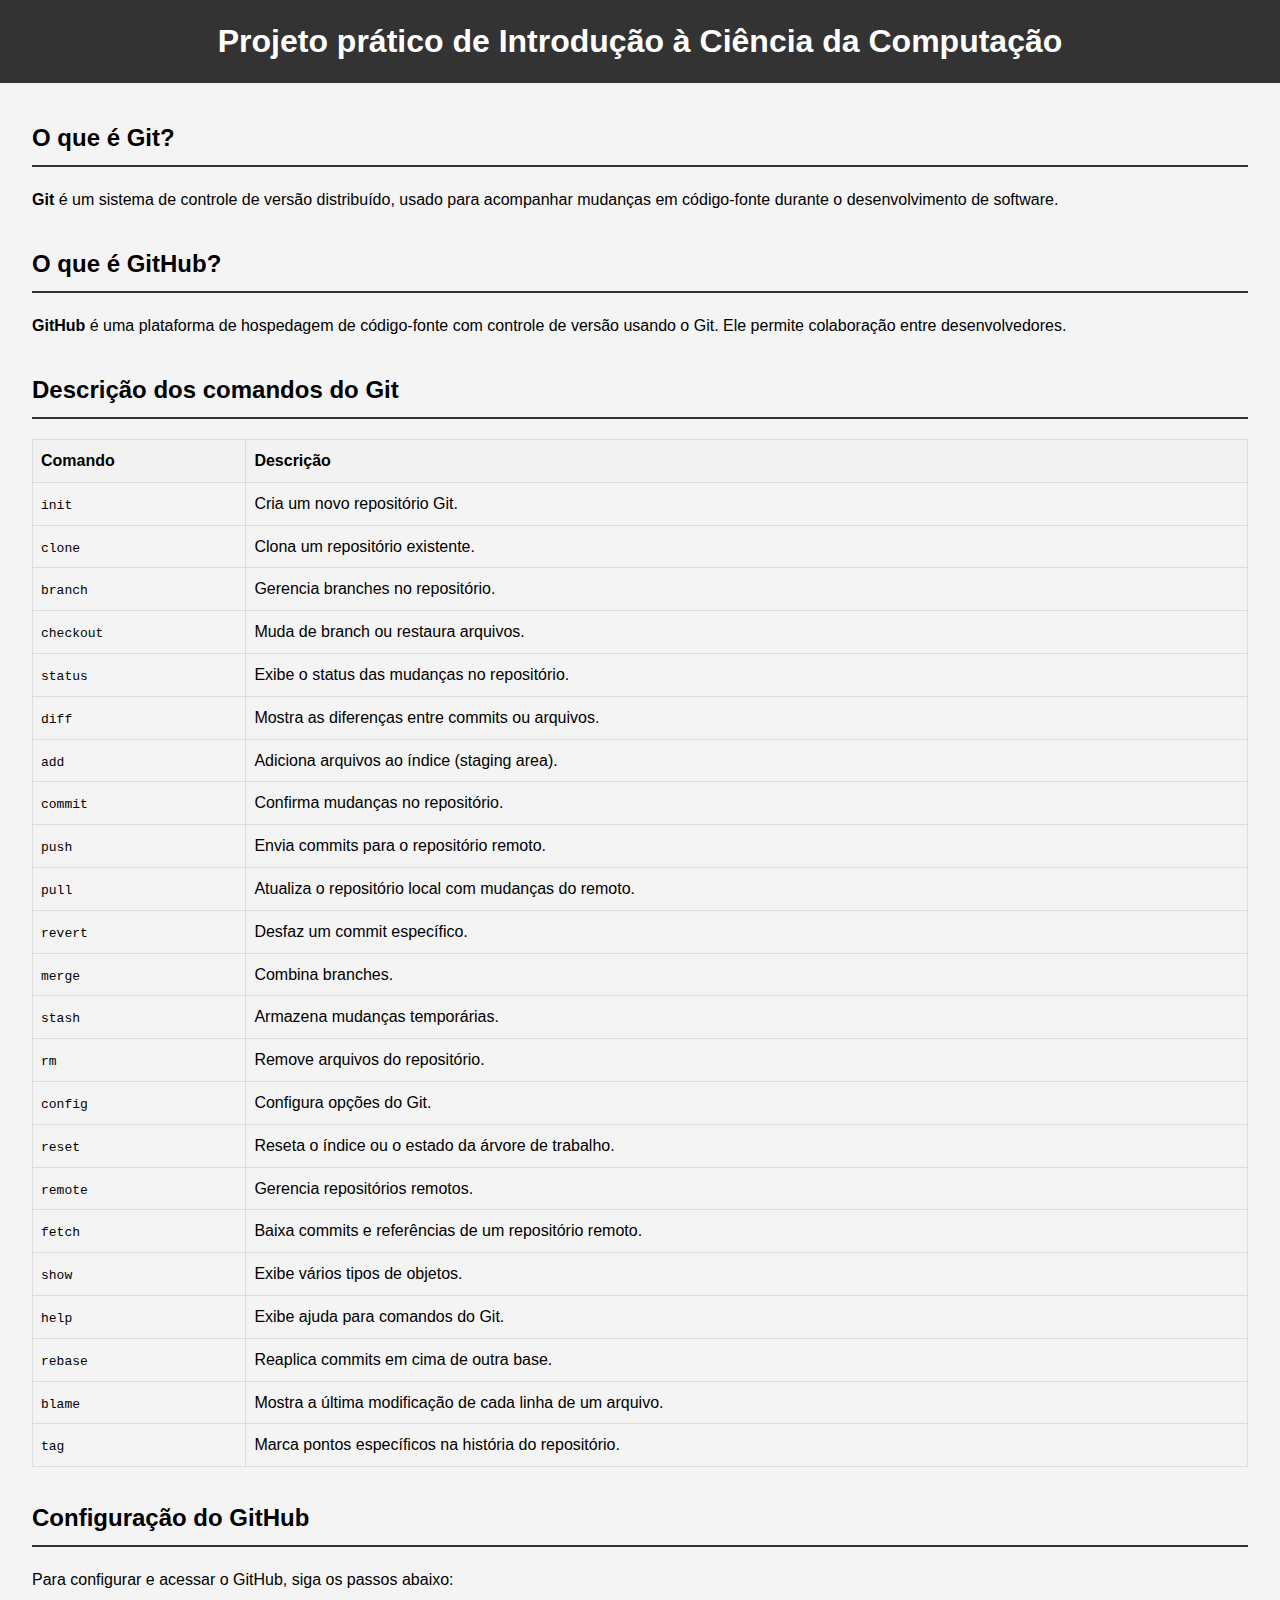
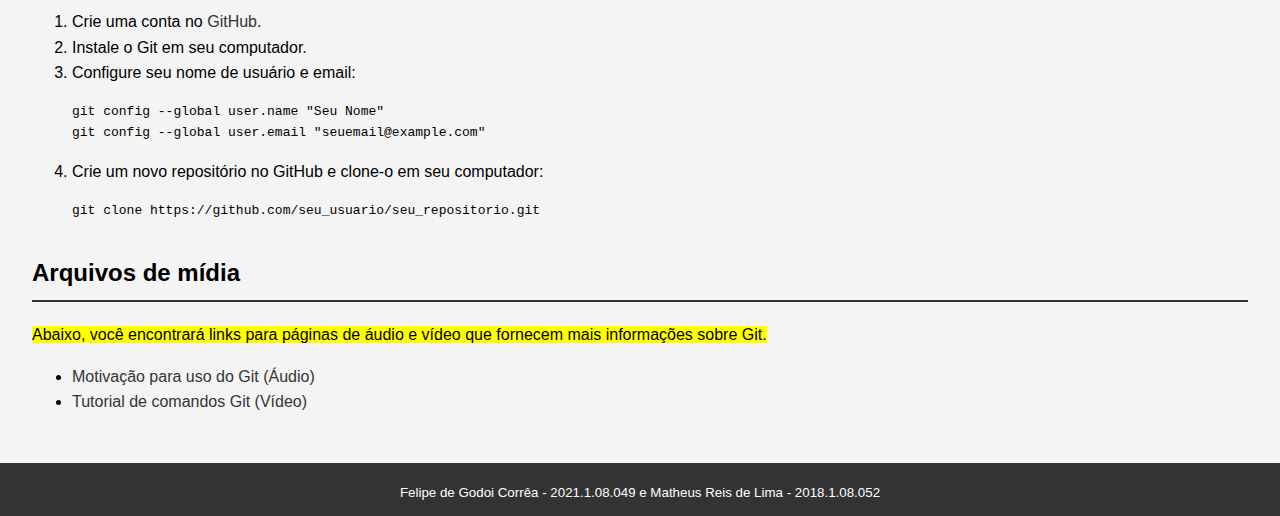
<file: index.html>
<!DOCTYPE html>
<html lang="en">
<head>
    <meta charset="UTF-8">
    <title>Git e GitHub Tutorial</title>
    <link rel="stylesheet" href="css/styles.css">
</head>
<body>
    <div class="content">
        <header>
            <h1>Projeto prático de Introdução à Ciência da Computação</h1>
        </header>
       
        <main>
            <section>
                <h2>O que é Git?</h2>
                <p><b>Git</b> é um sistema de controle de versão distribuído, usado para acompanhar mudanças em código-fonte durante o desenvolvimento de software.</p>
            </section>
           
            <section>
                <h2>O que é GitHub?</h2>
                <p><b>GitHub</b> é uma plataforma de hospedagem de código-fonte com controle de versão usando o Git. Ele permite colaboração entre desenvolvedores.</p>
            </section>
           
            <section>
                <h2>Descrição dos comandos do Git</h2>
                <table>
                    <tr>
                        <th>Comando</th>
                        <th>Descrição</th>
                    </tr>
                    <tr>
                        <td><code>init</code></td>
                        <td>Cria um novo repositório Git.</td>
                    </tr>
                    <tr>
                        <td><code>clone</code></td>
                        <td>Clona um repositório existente.</td>
                    </tr>
                    <tr>
                        <td><code>branch</code></td>
                        <td>Gerencia branches no repositório.</td>
                    </tr>
                    <tr>
                        <td><code>checkout</code></td>
                        <td>Muda de branch ou restaura arquivos.</td>
                    </tr>
                    <tr>
                        <td><code>status</code></td>
                        <td>Exibe o status das mudanças no repositório.</td>
                    </tr>
                    <tr>
                        <td><code>diff</code></td>
                        <td>Mostra as diferenças entre commits ou arquivos.</td>
                    </tr>
                    <tr>
                        <td><code>add</code></td>
                        <td>Adiciona arquivos ao índice (staging area).</td>
                    </tr>
                    <tr>
                        <td><code>commit</code></td>
                        <td>Confirma mudanças no repositório.</td>
                    </tr>
                    <tr>
                        <td><code>push</code></td>
                        <td>Envia commits para o repositório remoto.</td>
                    </tr>
                    <tr>
                        <td><code>pull</code></td>
                        <td>Atualiza o repositório local com mudanças do remoto.</td>
                    </tr>
                    <tr>
                        <td><code>revert</code></td>
                        <td>Desfaz um commit específico.</td>
                    </tr>
                    <tr>
                        <td><code>merge</code></td>
                        <td>Combina branches.</td>
                    </tr>
                    <tr>
                        <td><code>stash</code></td>
                        <td>Armazena mudanças temporárias.</td>
                    </tr>
                    <tr>
                        <td><code>rm</code></td>
                        <td>Remove arquivos do repositório.</td>
                    </tr>
                    <tr>
                        <td><code>config</code></td>
                        <td>Configura opções do Git.</td>
                    </tr>
                    <tr>
                        <td><code>reset</code></td>
                        <td>Reseta o índice ou o estado da árvore de trabalho.</td>
                    </tr>
                    <tr>
                        <td><code>remote</code></td>
                        <td>Gerencia repositórios remotos.</td>
                    </tr>
                    <tr>
                        <td><code>fetch</code></td>
                        <td>Baixa commits e referências de um repositório remoto.</td>
                    </tr>
                    <tr>
                        <td><code>show</code></td>
                        <td>Exibe vários tipos de objetos.</td>
                    </tr>
                    <tr>
                        <td><code>help</code></td>
                        <td>Exibe ajuda para comandos do Git.</td>
                    </tr>
                    <tr>
                        <td><code>rebase</code></td>
                        <td>Reaplica commits em cima de outra base.</td>
                    </tr>
                    <tr>
                        <td><code>blame</code></td>
                        <td>Mostra a última modificação de cada linha de um arquivo.</td>
                    </tr>
                    <tr>
                        <td><code>tag</code></td>
                        <td>Marca pontos específicos na história do repositório.</td>
                    </tr>
                </table>
            </section>
           
            <section>
                <h2>Configuração do GitHub</h2>
                <p>Para configurar e acessar o GitHub, siga os passos abaixo:</p>
                <ol>
                    <li>Crie uma conta no <a href="https://github.com/">GitHub</a>.</li>
                    <li>Instale o Git em seu computador.</li>
                    <li>Configure seu nome de usuário e email:
                        <pre><code>git config --global user.name "Seu Nome"
git config --global user.email "seuemail@example.com"</code></pre>
                    </li>
                    <li>Crie um novo repositório no GitHub e clone-o em seu computador:
                        <pre><code>git clone https://github.com/seu_usuario/seu_repositorio.git</code></pre>
                    </li>
                </ol>
            </section>
           
            <section>
                <h2>Arquivos de mídia</h2>
                <p><mark>Abaixo, você encontrará links para páginas de áudio e vídeo que fornecem mais informações sobre Git.</mark></p>
                <ul>
                    <li><a href="audio.html">Motivação para uso do Git (Áudio)</a></li>
                    <li><a href="video.html">Tutorial de comandos Git (Vídeo)</a></li>
                </ul>
            </section>
        </main>
    </div>


    <footer>
        <small>Felipe de Godoi Corrêa - 2021.1.08.049 e Matheus Reis de Lima - 2018.1.08.052</small>
    </footer>
</body>
</html>
</file>
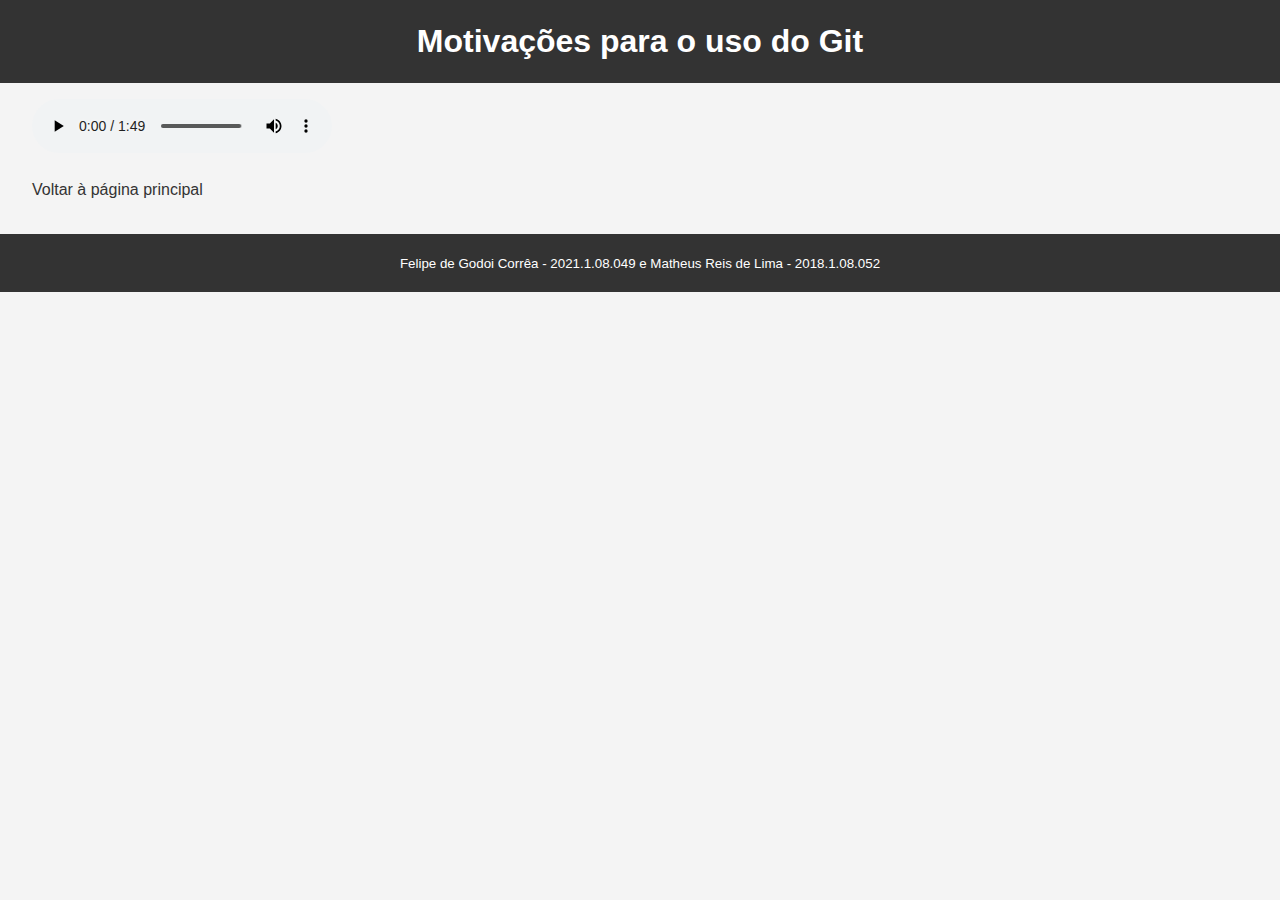
<file: audio.html>
<!DOCTYPE html>
<html lang="en">
<head>
    <meta charset="UTF-8">
    <title>Tutorial de Comandos Git</title>
    <link rel="stylesheet" href="css/styles.css">
</head>
<body>
    <header>
        <h1>Motivações para o uso do Git</h1>
    </header>
   
    <main>
        <audio controls>
            <source src="audio/audio1.m4a" type="audio/mpeg">
            Seu navegador não suporta o elemento de áudio.
        </audio>
        <p><a href="index.html">Voltar à página principal</a></p>
    </main>
   
    <footer>
        <small>Felipe de Godoi Corrêa - 2021.1.08.049 e Matheus Reis de Lima - 2018.1.08.052</small>
    </footer>
</body>
</html>
</file>
<file: css/styles.css>
body {
    font-family: Arial, sans-serif;
    line-height: 1.6;
    margin: 0;
    padding: 0;
    background-color: #f4f4f4;
}


.content {
    min-height: 100vh;
    display: flex;
    flex-direction: column;
}


header {
    background: #333;
    color: #fff;
    padding: 1rem 0;
    text-align: center;
}


header h1 {
    margin: 0;
}


main {
    flex: 1;
    padding: 1rem 2rem;
}


section {
    margin-bottom: 2rem;
}


h2 {
    border-bottom: 2px solid #333;
    padding-bottom: 0.5rem;
}


p, ol, ul, pre {
    margin: 1rem 0;
}


table {
    width: 100%;
    border-collapse: collapse;
    margin: 1rem 0;
}


table, th, td {
    border: 1px solid #ddd;
}


th, td {
    padding: 0.5rem;
    text-align: left;
}


th {
    background-color: #f2f2f2;
}


a {
    color: #333;
    text-decoration: none;
}


a:hover {
    text-decoration: underline;
}


footer {
    background: #333;
    color: #fff;
    text-align: center;
    padding: 1rem 0;
}
</file>
